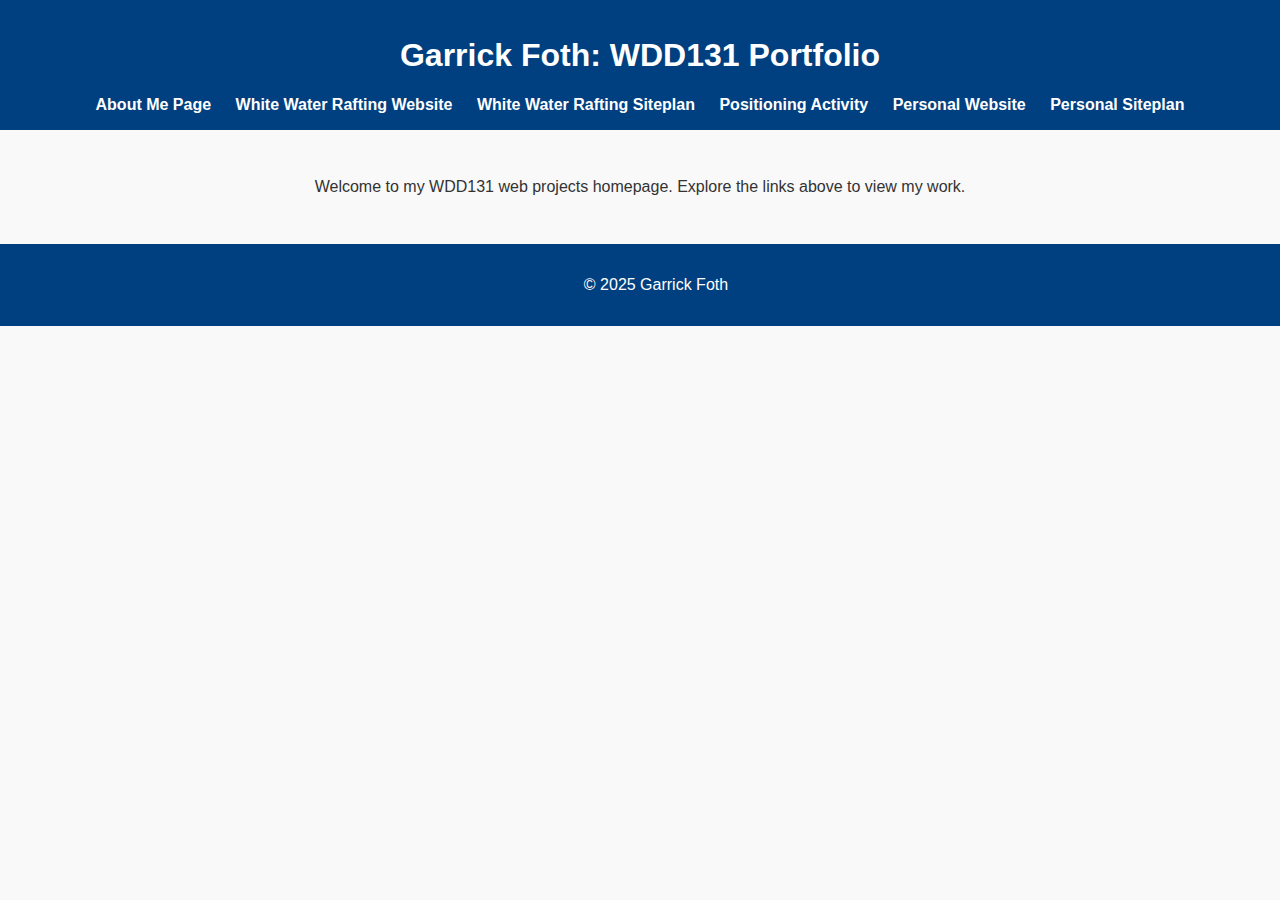
<file: index.html>
<!-- Published site: https://fothgarrick.github.io/wdd131/ -->


<!DOCTYPE html>
<html lang="en">
<head>
    <meta charset="UTF-8">
    <meta name="viewport" content="width=device-width, initial-scale=1.0">
    <title>Garrick Foth: WDD131 Portfolio</title>
    <meta name="description" content="A portfolio showcasing Garrick Foth's projects for the WDD 131 course.">
    <meta name="author" content="Garrick Foth">
    <link rel="stylesheet" href="style.css">
</head>
<body>
    <header>
        <h1>Garrick Foth: WDD131 Portfolio</h1>
        <nav>
            <a href="aboutme/index.html">About Me Page</a>             
            <a href="wwr/index.html">White Water Rafting Website</a>
            <a href="wwr/site-plan-rafting.html">White Water Rafting Siteplan</a>
            <a href="positioning.html">Positioning Activity</a>
            <a href="#">Personal Website</a>
            <a href="#">Personal Siteplan</a>
        </nav>
    </header>

    <main>
        <p>Welcome to my WDD131 web projects homepage. Explore the links above to view my work.</p>
    </main>

    <footer>
        <p>&copy; 2025 Garrick Foth</p>
    </footer>
</body>
</html>
</file>
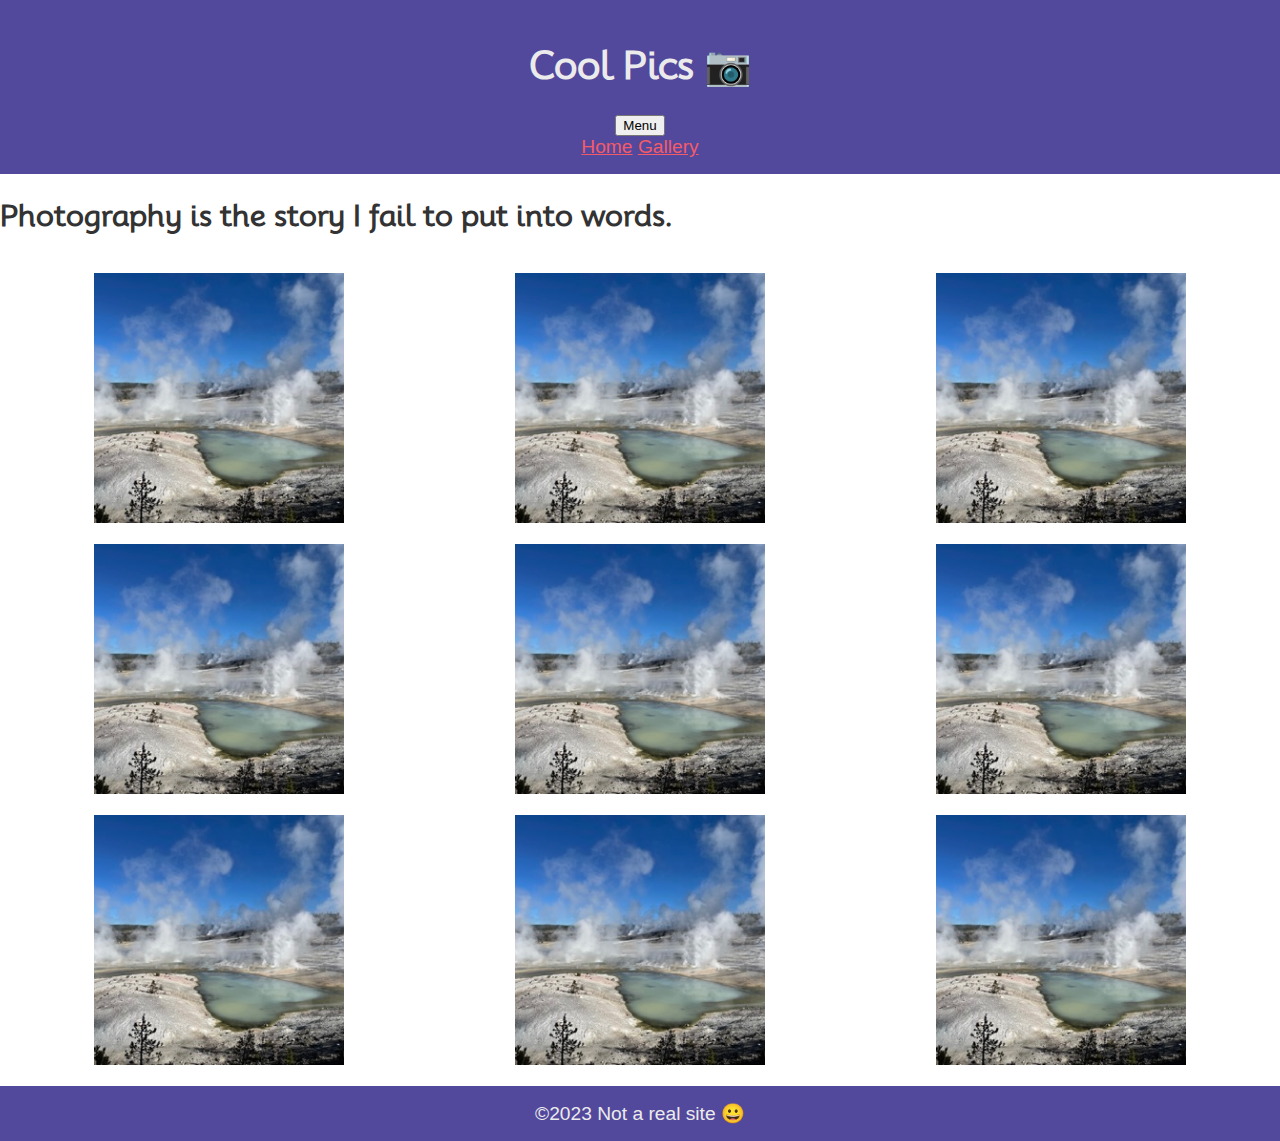
<file: coolpics/index.html>
<!DOCTYPE html>
<html lang="en">
<head>
  <meta charset="UTF-8">
  <meta name="viewport" content="width=device-width, initial-scale=1.0">
  <meta name="description" content="A responsive photo gallery.">
  <meta name="author" content="Your Name">
  <title>Cool Pics 📷</title>
  <link rel="stylesheet" href="coolpics.css">
  <script defer src="coolpics.js"></script>
</head>
<body>
  <header>
    <h1>Cool Pics 📷</h1>
    <button id="menu-button">Menu</button>
    <nav id="nav-links" class="hidden">
      <a href="#">Home</a>
      <a href="#">Gallery</a>
    </nav>
  </header>

  <main>
    <h2>Photography is the story I fail to put into words.</h2>
    <section class="gallery">
      <!-- Add 9 images like this -->
      <figure><img src="norris-sm.jpeg" alt="A cool pic"></figure>
      <figure><img src="norris-sm.jpeg" alt="A cool pic"></figure>
      <figure><img src="norris-sm.jpeg" alt="A cool pic"></figure>
      <figure><img src="norris-sm.jpeg" alt="A cool pic"></figure>
      <figure><img src="norris-sm.jpeg" alt="A cool pic"></figure>
      <figure><img src="norris-sm.jpeg" alt="A cool pic"></figure>
      <figure><img src="norris-sm.jpeg" alt="A cool pic"></figure>
      <figure><img src="norris-sm.jpeg" alt="A cool pic"></figure>
      <figure><img src="norris-sm.jpeg" alt="A cool pic"></figure>
    </section>
  </main>

  <footer>
    ©2023 Not a real site 😀
  </footer>
</body>
</html>
</file>
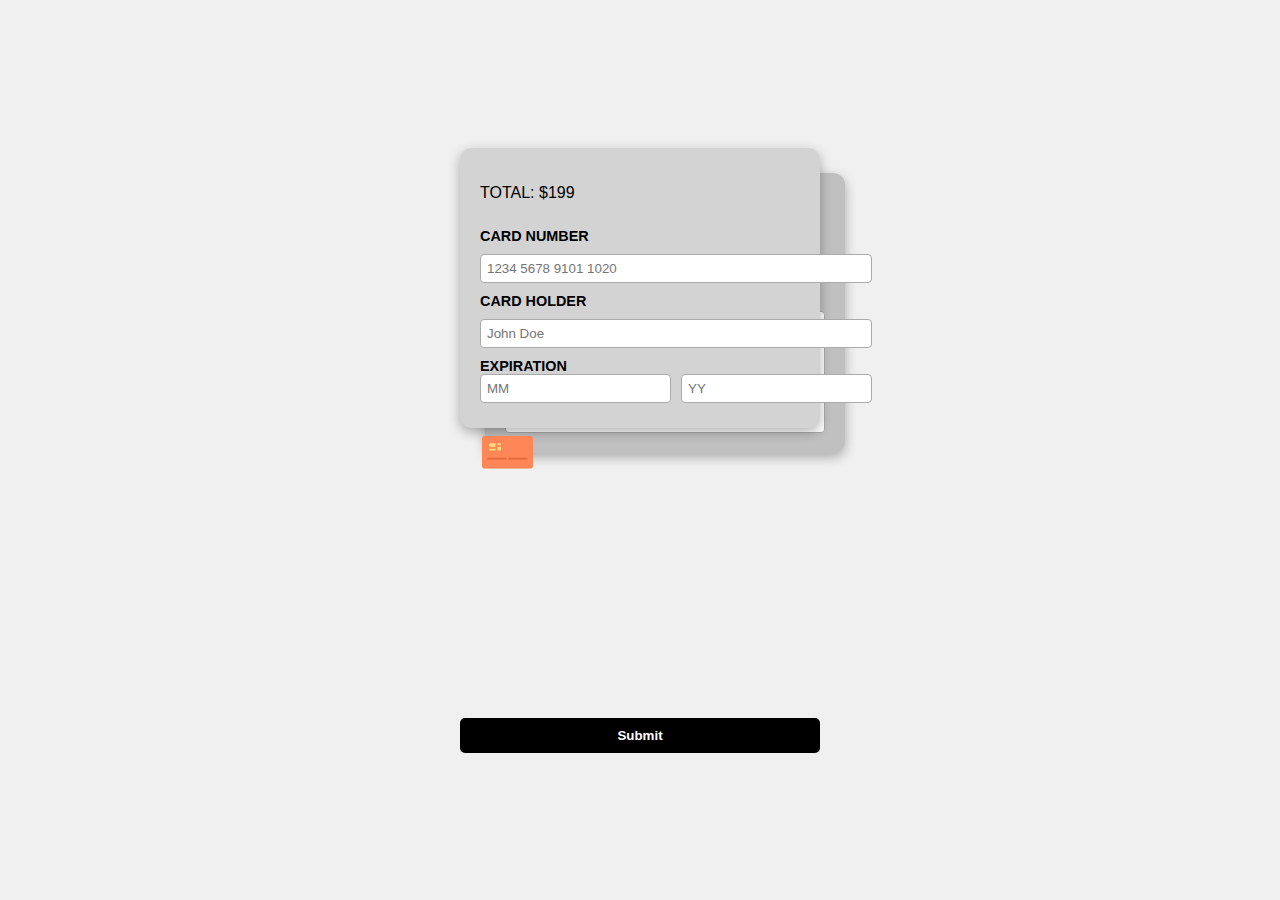
<file: creditcard/index.html>
<!DOCTYPE html>
<html lang="en">
<head>
  <meta charset="UTF-8" />
  <meta name="viewport" content="width=device-width, initial-scale=1.0"/>
  <title>Credit Card Form</title>
  <link rel="stylesheet" href="style.css" />
  <link rel="icon" type="image/png" href="favicon.png" />
</head>
<body>
  <form class="card-form">
    <div class="card-back">
      <label for="cvc">CVC/CVV</label>
      <input type="text" id="cvc" name="cvc" placeholder="xxx" maxlength="4" required />
    </div>

    <div class="card-front">
      <p class="total">TOTAL: $199</p>

      <label for="card-number">CARD NUMBER</label>
      <input type="text" id="card-number" name="card-number" placeholder="1234 5678 9101 1020" maxlength="19" required />

      <label for="card-holder">CARD HOLDER</label>
      <input type="text" id="card-holder" name="card-holder" placeholder="John Doe" required />

      <div class="expiration-group">
        <label for="exp-month">EXPIRATION</label>
        <div class="expiration-inputs">
          <input type="text" id="exp-month" name="exp-month" placeholder="MM" maxlength="2" required />
          <input type="text" id="exp-year" name="exp-year" placeholder="YY" maxlength="2" required />
        </div>
      </div>

      <img
        class="card-image"
        src="[data-uri]"
        height="55px"
        alt="Card Icon"
      />
    </div>

    <button type="submit" class="submit-button">Submit</button>
  </form>
</body>
</html>
</file>
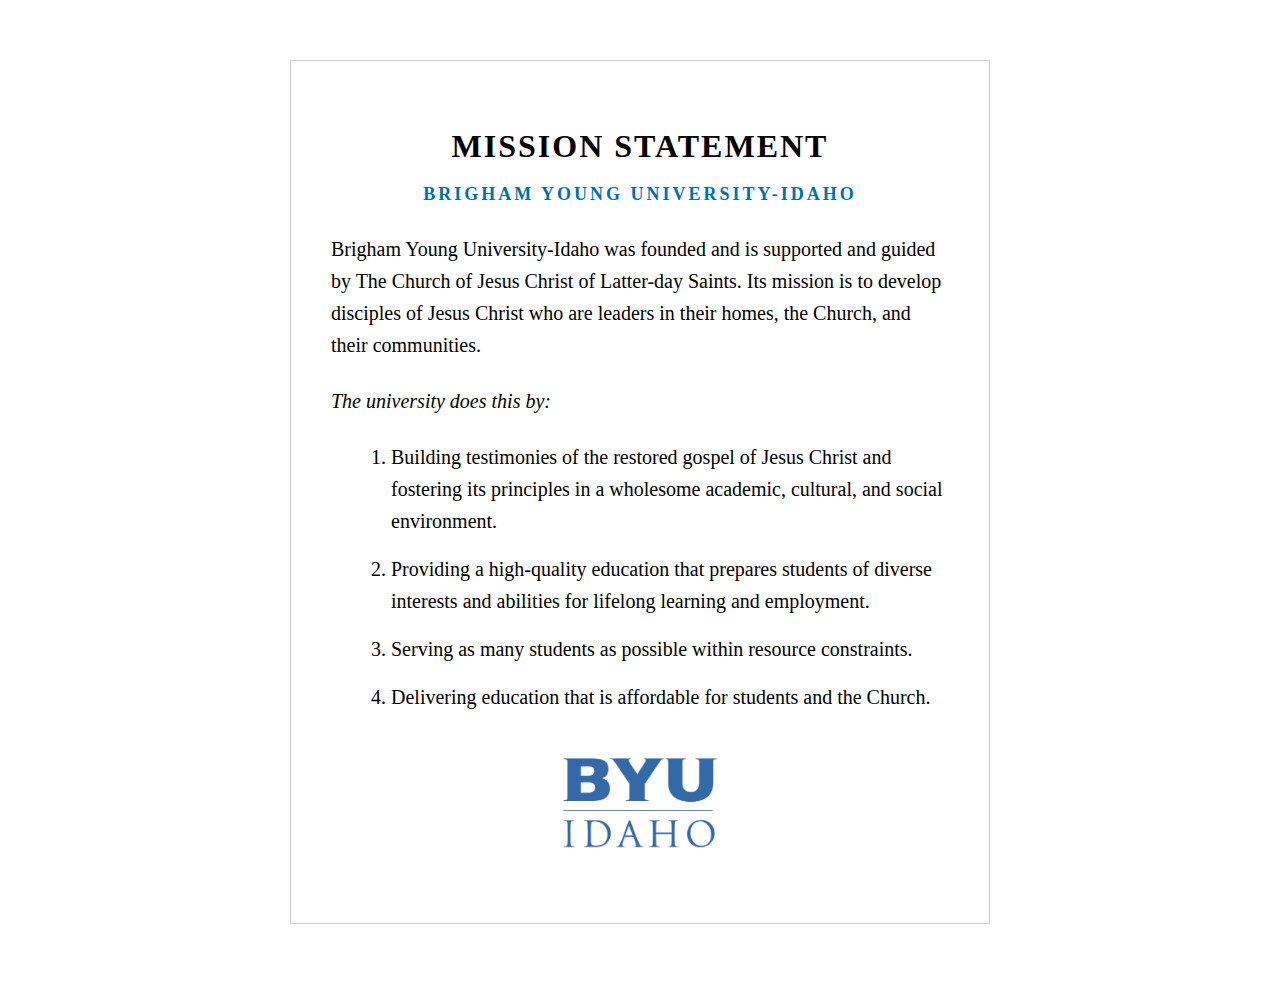
<file: mission/index.html>
<!DOCTYPE html>
<html lang="en">
<head>
    <meta charset="UTF-8">
    <meta name="viewport" content="width=device-width, initial-scale=1.0">
    <title>BYUI Mission Statement</title>
    <link rel="stylesheet" href="style.css">
</head>
<body>
    <div class="main-content">
        <header>
            <h1 class="title">Mission Statement</h1>
            <h2 class="subtitle">Brigham Young University-Idaho</h2>
        </header>
        <main>
            <p>
                Brigham Young University-Idaho was founded and is supported and guided by The Church of Jesus Christ of Latter-day Saints. Its mission is to develop disciples of Jesus Christ who are leaders in their homes, the Church, and their communities.
            </p>
            <p><em>The university does this by:</em></p>
            <ol class="does-list">
                <li>
                    Building testimonies of the restored gospel of Jesus Christ and fostering its principles in a wholesome academic, cultural, and social environment.
                </li>
                <li>
                    Providing a high-quality education that prepares students of diverse interests and abilities for lifelong learning and employment.
                </li>
                <li>
                    Serving as many students as possible within resource constraints.
                </li>
                <li>
                    Delivering education that is affordable for students and the Church.
                </li>
            </ol>
        </main>
        <footer>
            <img src="logo.webp" alt="BYUI logo" class="logo"/>
        </footer>
    </div>
</body>
</html>
</file>
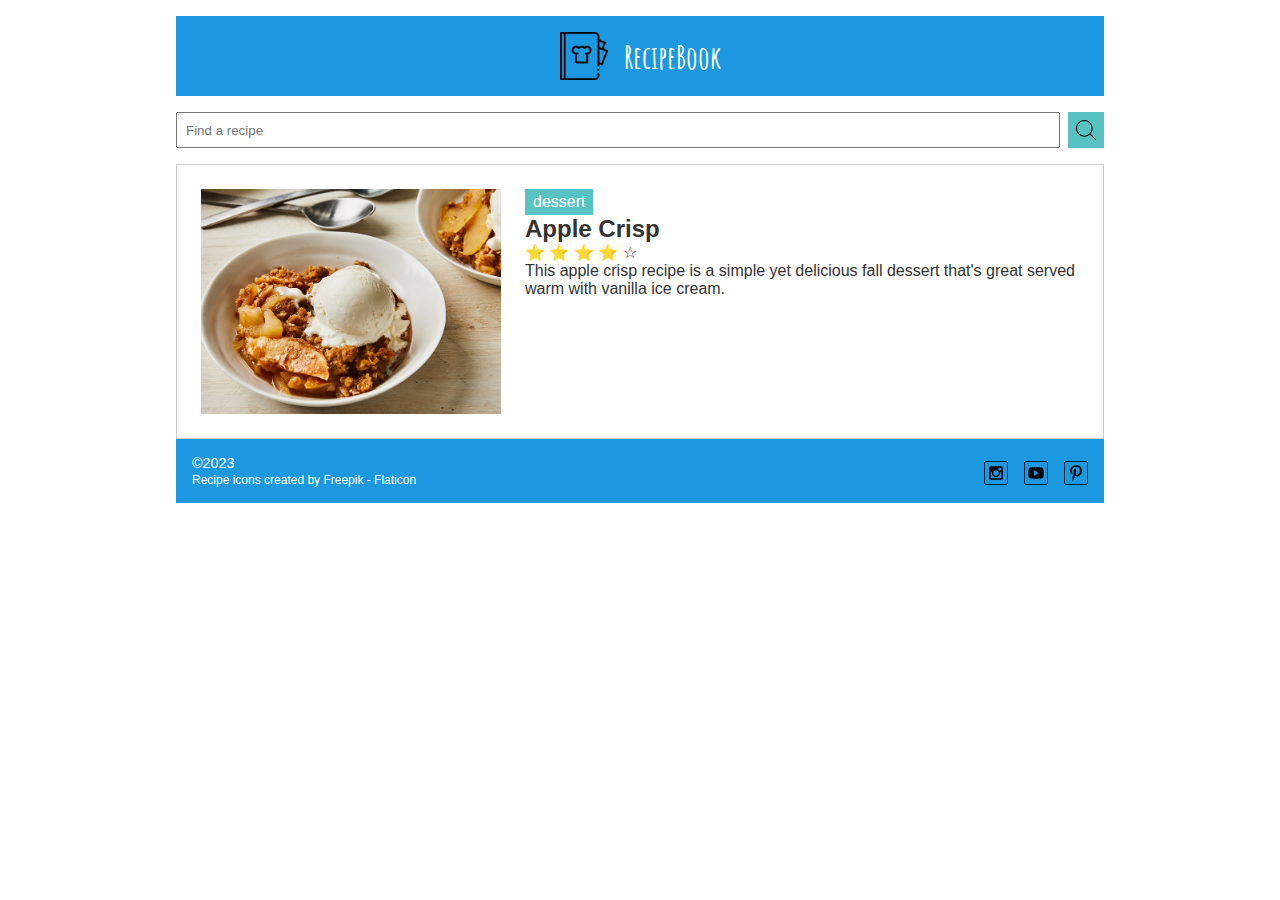
<file: recipes/index.html>
<!DOCTYPE html>
<html lang="en">
<head>
  <meta charset="UTF-8" />
  <meta name="viewport" content="width=device-width, initial-scale=1.0" />
  <meta name="description" content="Simple and delicious recipes" />
  <meta name="author" content="Garrick" />
  <link rel="stylesheet" href="recipes.css" />
  <link rel="icon" href="images/recipe-book.png" />
  <meta property="og:title" content="Recipe Book" />
  <meta property="og:type" content="website" />
  <meta property="og:description" content="A collection of tasty and easy-to-make recipes." />
  <meta property="og:image" content="images/apple-crisp.jpg" />
  <meta property="og:url" content="https://fothgarrick.github.io/wdd131/recipes" />
  <meta name="twitter:card" content="summary_large_image" />
  <title>Recipe Book</title>
</head>
<body>
  <header>
    <img src="images/recipe-book.png" alt="Recipe Book logo" />
    <h1>RecipeBook</h1>
  </header>

  <main>
    <form class="search-bar">
      <input type="text" id="search" placeholder="Find a recipe" />
      <button type="submit">
        <img src="images/search.svg" alt="search icon" />
      </button>
    </form>

    <section class="recipe-card">
      <img src="images/apple-crisp.jpg" alt="Apple Crisp" />
      <div class="text-content">
        <div class="tags">
          <span>dessert</span>
        </div>
        <h2>Apple Crisp</h2>
        <span class="rating" role="img" aria-label="Rating: 4 out of 5 stars">
          <span aria-hidden="true">⭐</span>
          <span aria-hidden="true">⭐</span>
          <span aria-hidden="true">⭐</span>
          <span aria-hidden="true">⭐</span>
          <span aria-hidden="true">☆</span>
        </span>
        <p class="description">
          This apple crisp recipe is a simple yet delicious fall dessert that's great served warm with vanilla ice cream.
        </p>
      </div>
    </section>
  </main>

  <footer>
    <div>
      <p>©2023</p>
      <a href="https://www.flaticon.com/free-icons/recipe" title="recipe icons">
        Recipe icons created by Freepik - Flaticon
      </a>
    </div>
    <div class="social">
      <a href="#"><img src="images/instagram_icon.svg" alt="Instagram icon" /></a>
      <a href="#"><img src="images/youtube_icon.svg" alt="YouTube icon" /></a>
      <a href="#"><img src="images/pinterest_icon.svg" alt="Pinterest icon" /></a>
    </div>
  </footer>

  <script type="module" src="main.js"></script>
</body>
</html>
</file>
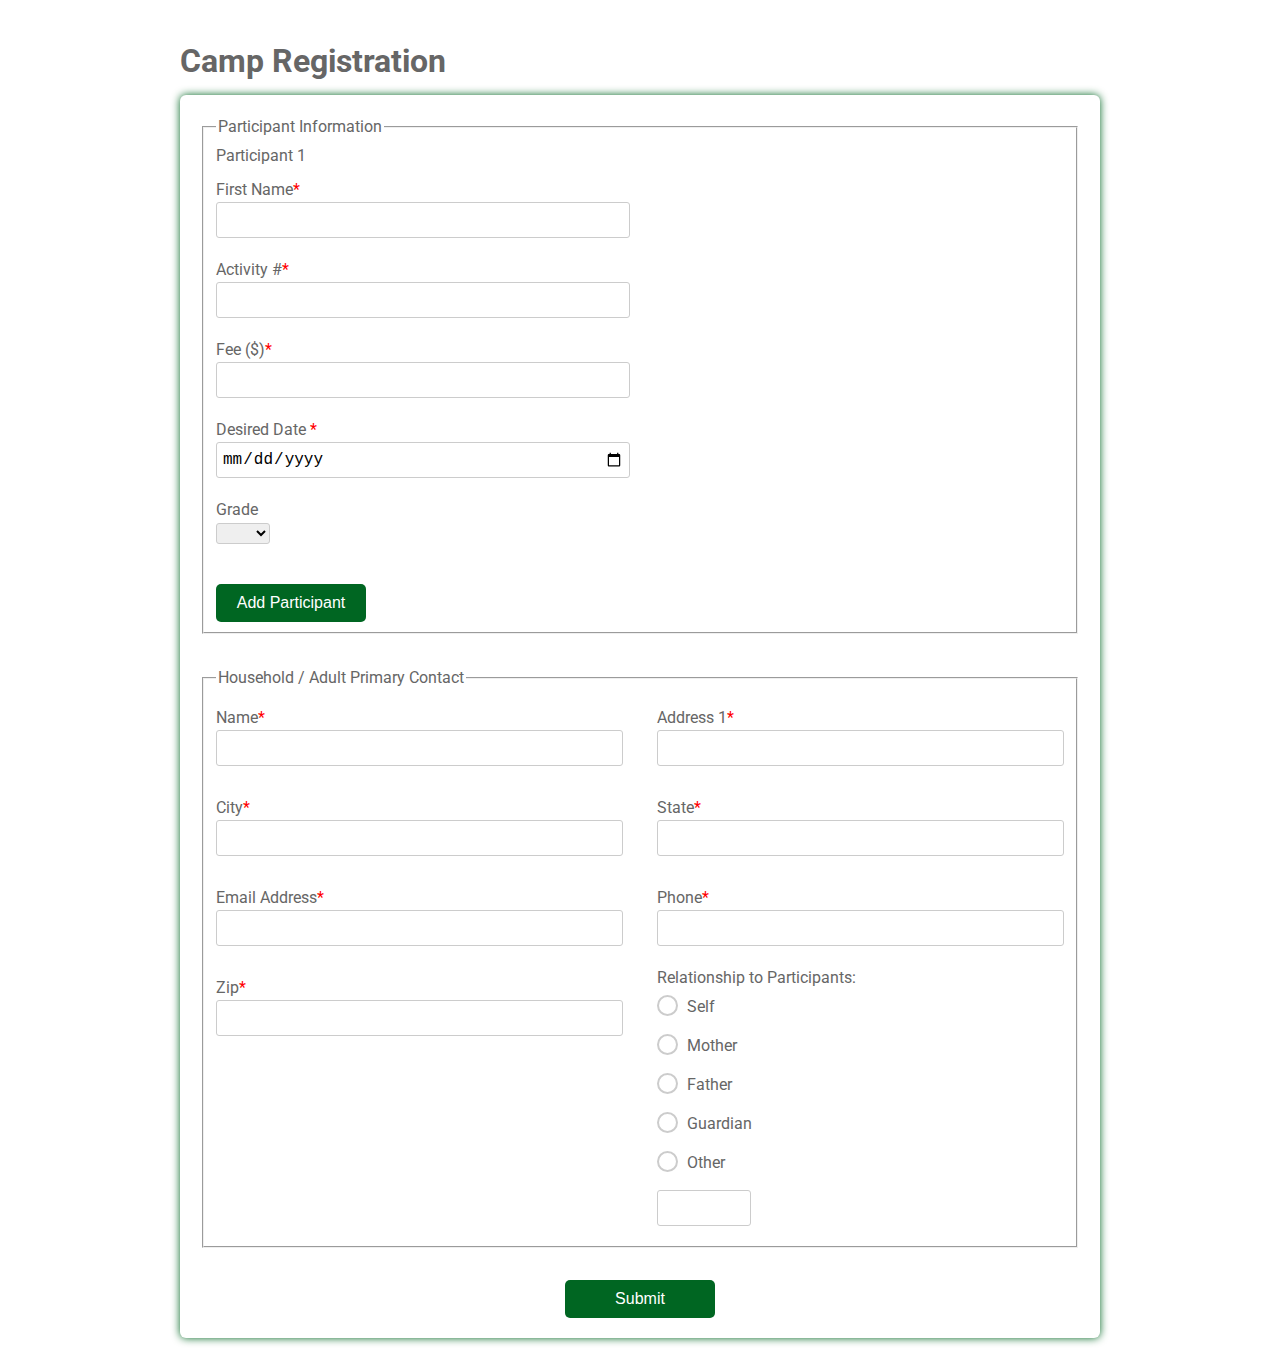
<file: register/index.html>
<!DOCTYPE html>
<html>
  <!-- Example based off of https://www.w3docs.com/learn-html/html-form-templates.html -->
  <head>
    <title>Camp Registration</title>
    <link
      href="https://fonts.googleapis.com/css?family=Roboto:300,400,500,700"
      rel="stylesheet"
    />
    <link rel="stylesheet" href="register.css" />
  </head>
  <body>
    <div class="testbox">
      <h1>Camp Registration</h1>
      <form>
        <fieldset class="participants">
          <legend>Participant Information</legend>
          <section class="participant1">
            <p>Participant 1</p>
            <div class="item">
              <label for="fname"> First Name<span>*</span></label>
              <input id="fname" type="text" name="fname" value="" required />
            </div>
            <div class="item activities">
              <label for="activity">Activity #<span>*</span></label>
              <input id="activity" type="text" name="activity" />
            </div>
            <div class="item">
              <label for="fee">Fee ($)<span>*</span></label>
              <input id="fee" type="number" name="fee" />
            </div>
            <div class="item">
              <label for="date">Desired Date <span>*</span></label>
              <input id="date" type="date" name="date" />
            </div>
            <div class="item">
              <p>Grade</p>
              <select>
                <option selected value="" disabled selected></option>
                <option value="1">1st</option>
                <option value="2">2nd</option>
                <option value="3">3rd</option>
                <option value="4">4th</option>
                <option value="5">5th</option>
                <option value="6">6th</option>
                <option value="7">7th</option>
                <option value="8">8th</option>
                <option value="9">9th</option>
                <option value="10">10th</option>
                <option value="11">11th</option>
                <option value="12">12th</option>
              </select>
            </div>
          </section>
          <button type="button" id="add">Add Participant</button>
        </fieldset>

        <fieldset>
          <legend>Household / Adult Primary Contact</legend>
          <div class="columns">
            <div class="item">
              <label for="adult_name">Name<span>*</span></label>
              <input id="adult_name" type="text" name="adult_name" />
            </div>

            <div class="item">
              <label for="address1">Address 1<span>*</span></label>
              <input id="address1" type="text" name="address1" />
            </div>

            <div class="item">
              <label for="city">City<span>*</span></label>
              <input id="city" type="text" name="city" />
            </div>
            <div class="item">
              <label for="state">State<span>*</span></label>
              <input id="state" type="text" name="state" />
            </div>
            <div class="item">
              <label for="eaddress">Email Address<span>*</span></label>
              <input id="eaddress" type="text" name="eaddress" />
            </div>
            <div class="item">
              <label for="phone">Phone<span>*</span></label>
              <input id="phone" type="tel" name="phone" />
            </div>
            <div class="item">
              <label for="zip">Zip<span>*</span></label>
              <input id="zip" type="text" name="zip" />
            </div>

            <div class="question">
              <label>Relationship to Participants:</label>
              <div class="question-answer">
                <div>
                  <input
                    type="radio"
                    value="self"
                    id="radio_3"
                    name="relationship"
                  />
                  <label for="radio_3" class="radio"><span>Self</span></label>
                </div>
                <div>
                  <input
                    type="radio"
                    value="mother"
                    id="radio_4"
                    name="relationship"
                  />
                  <label for="radio_4" class="radio"><span>Mother</span></label>
                </div>
                <div>
                  <input
                    type="radio"
                    value="father"
                    id="radio_5"
                    name="relationship"
                  />
                  <label for="radio_5" class="radio"><span>Father</span></label>
                </div>
                <div>
                  <input
                    type="radio"
                    value="guardian"
                    id="radio_6"
                    name="relationship"
                  />
                  <label for="radio_6" class="radio"
                    ><span>Guardian</span></label
                  >
                </div>
                <div>
                  <input
                    type="radio"
                    value="other"
                    id="radio_7"
                    name="relationship"
                  />
                  <label for="radio_7" class="radio"><span>Other</span></label>
                  <input type="text" />
                </div>
              </div>
            </div>
          </div>
        </fieldset>
        <div class="btn-block">
          <button type="submit" id="submitButton">Submit</button>
        </div>
      </form>
      <section id="summary"></section>
    </div>

    <script src="register.js" defer></script>

  </body>
</html>
</file>
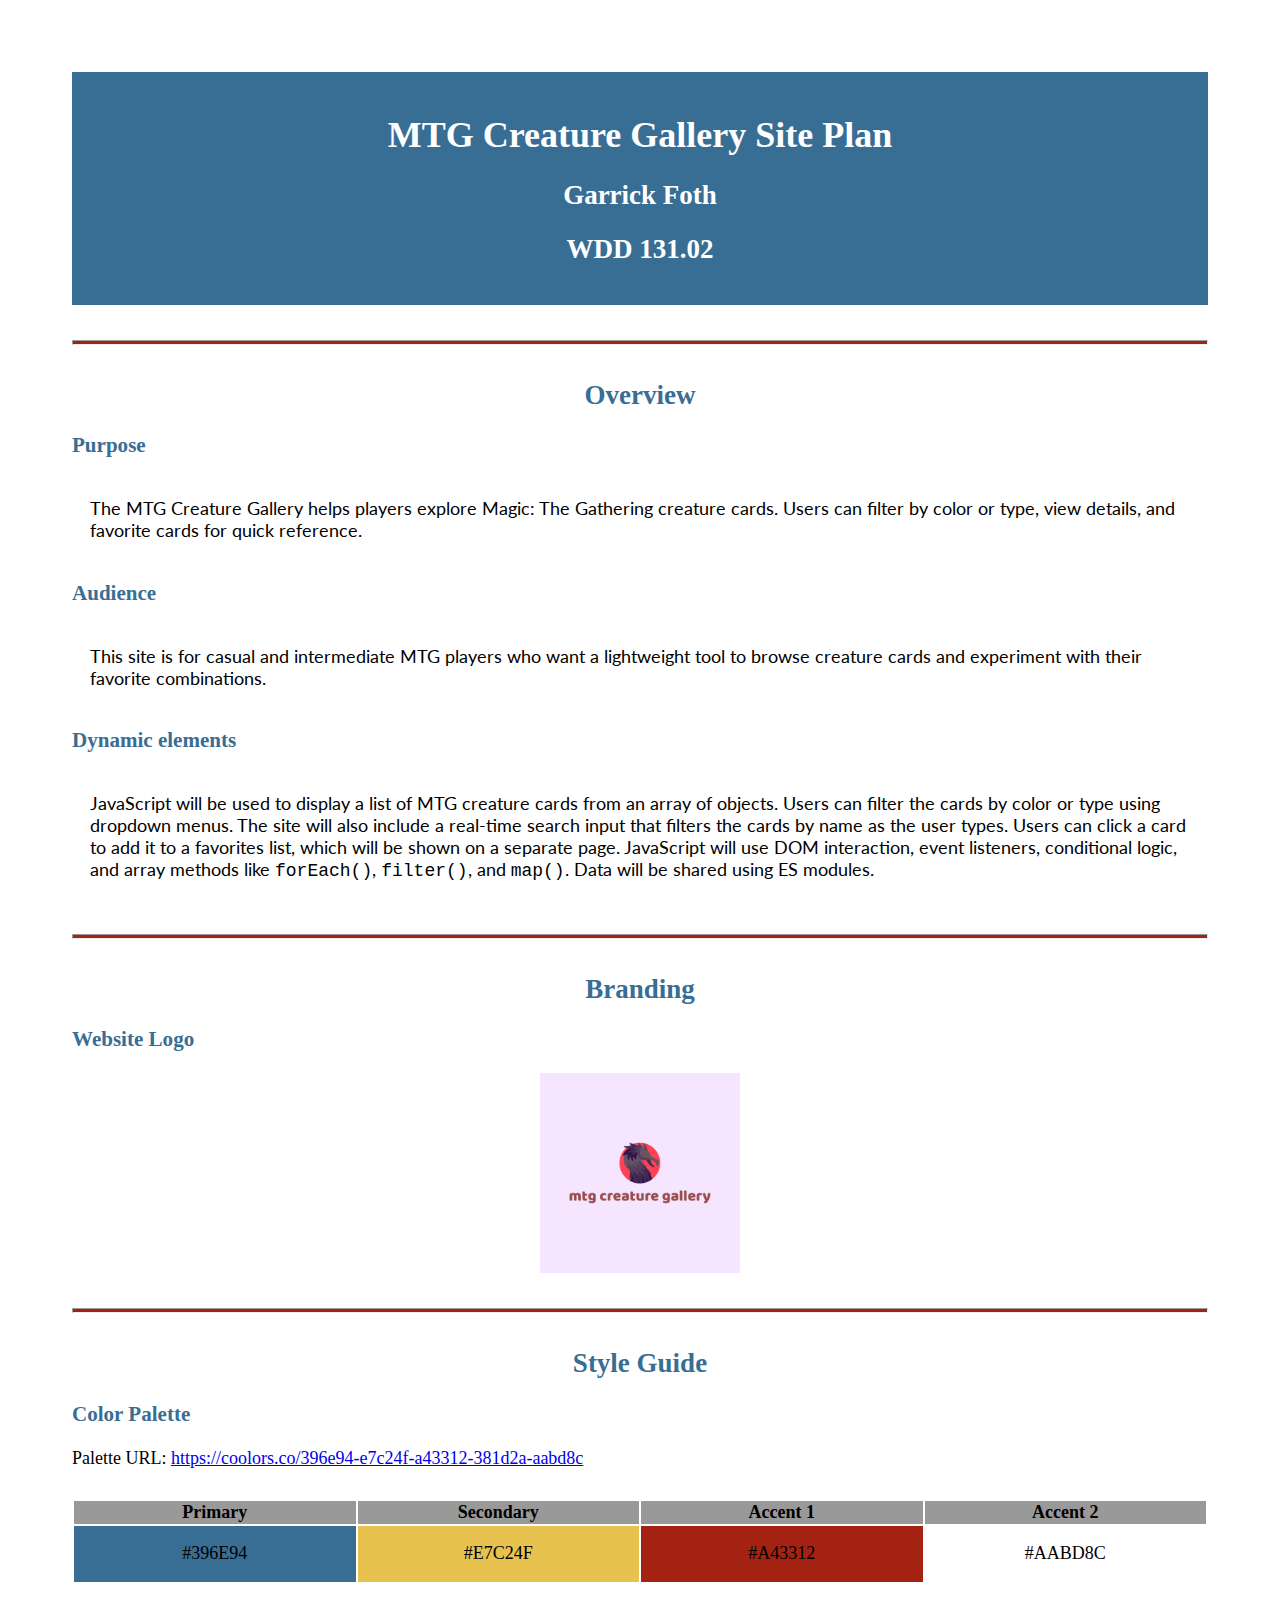
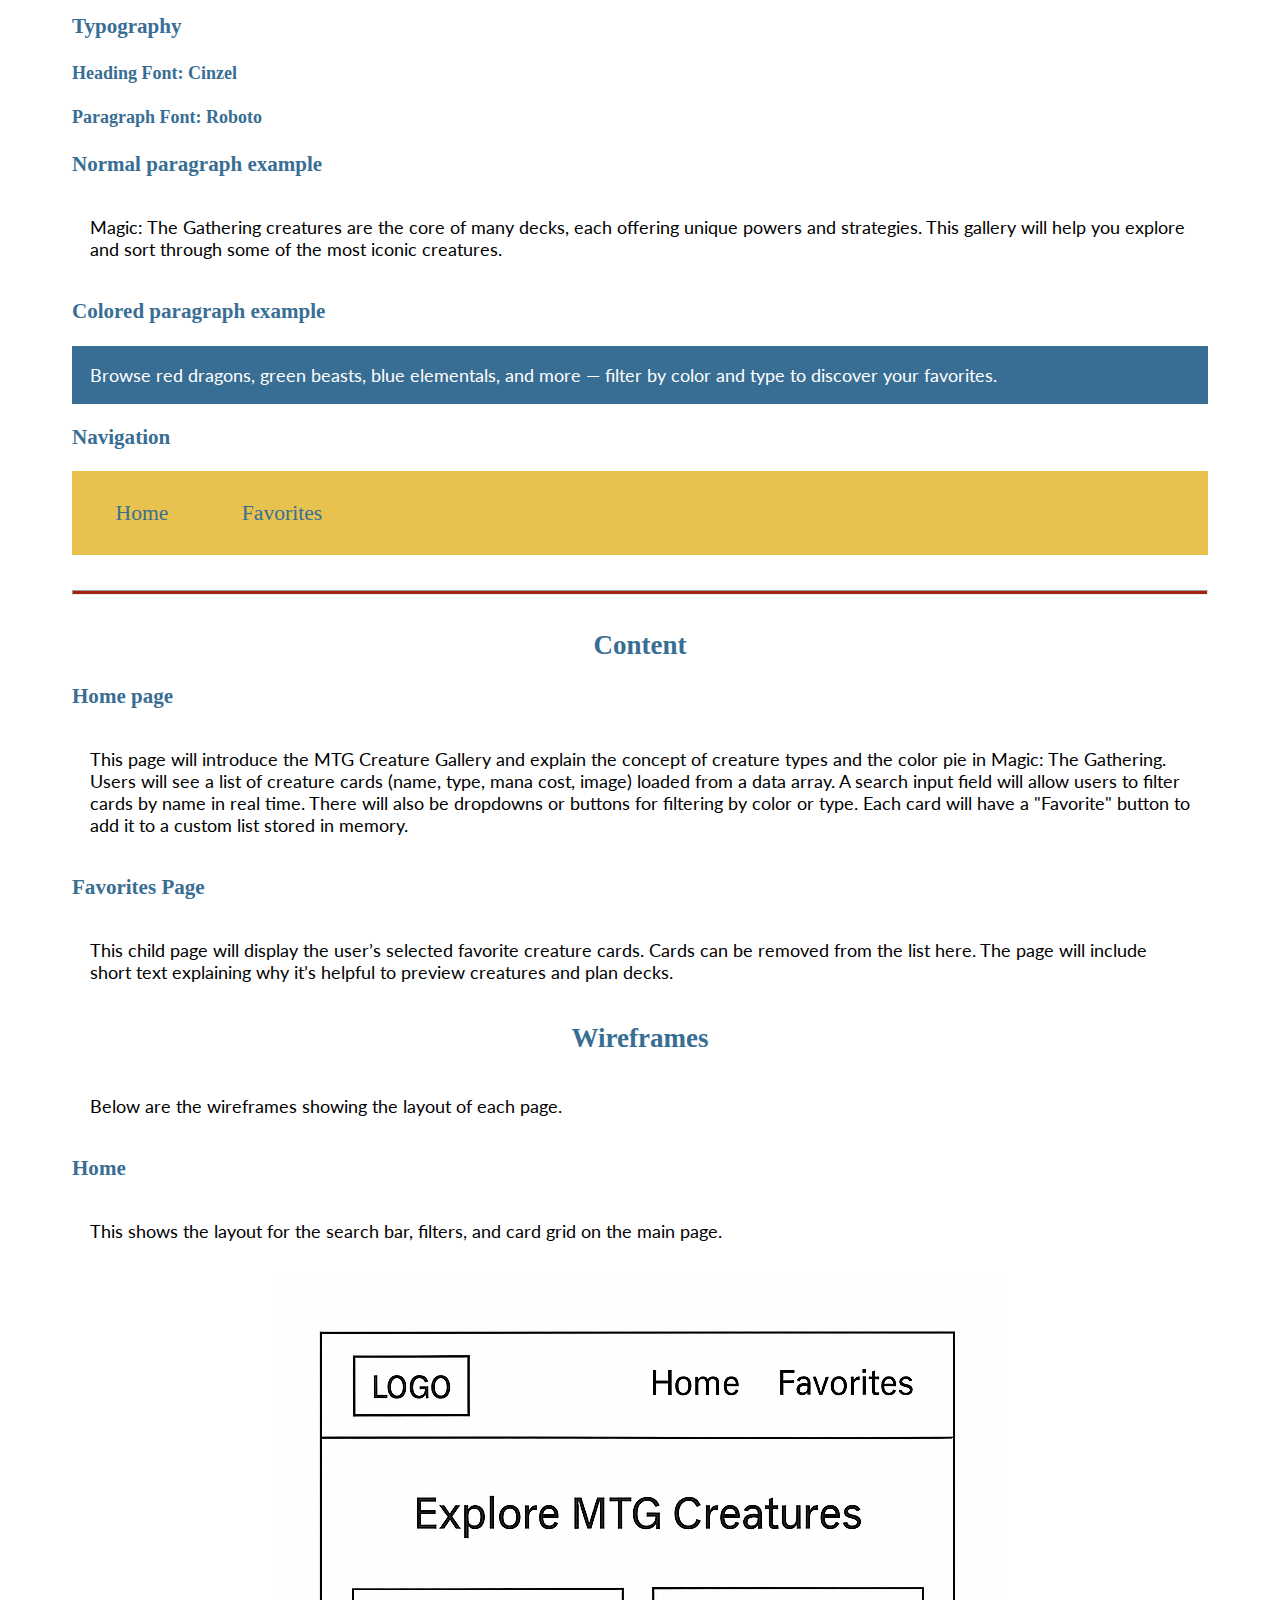
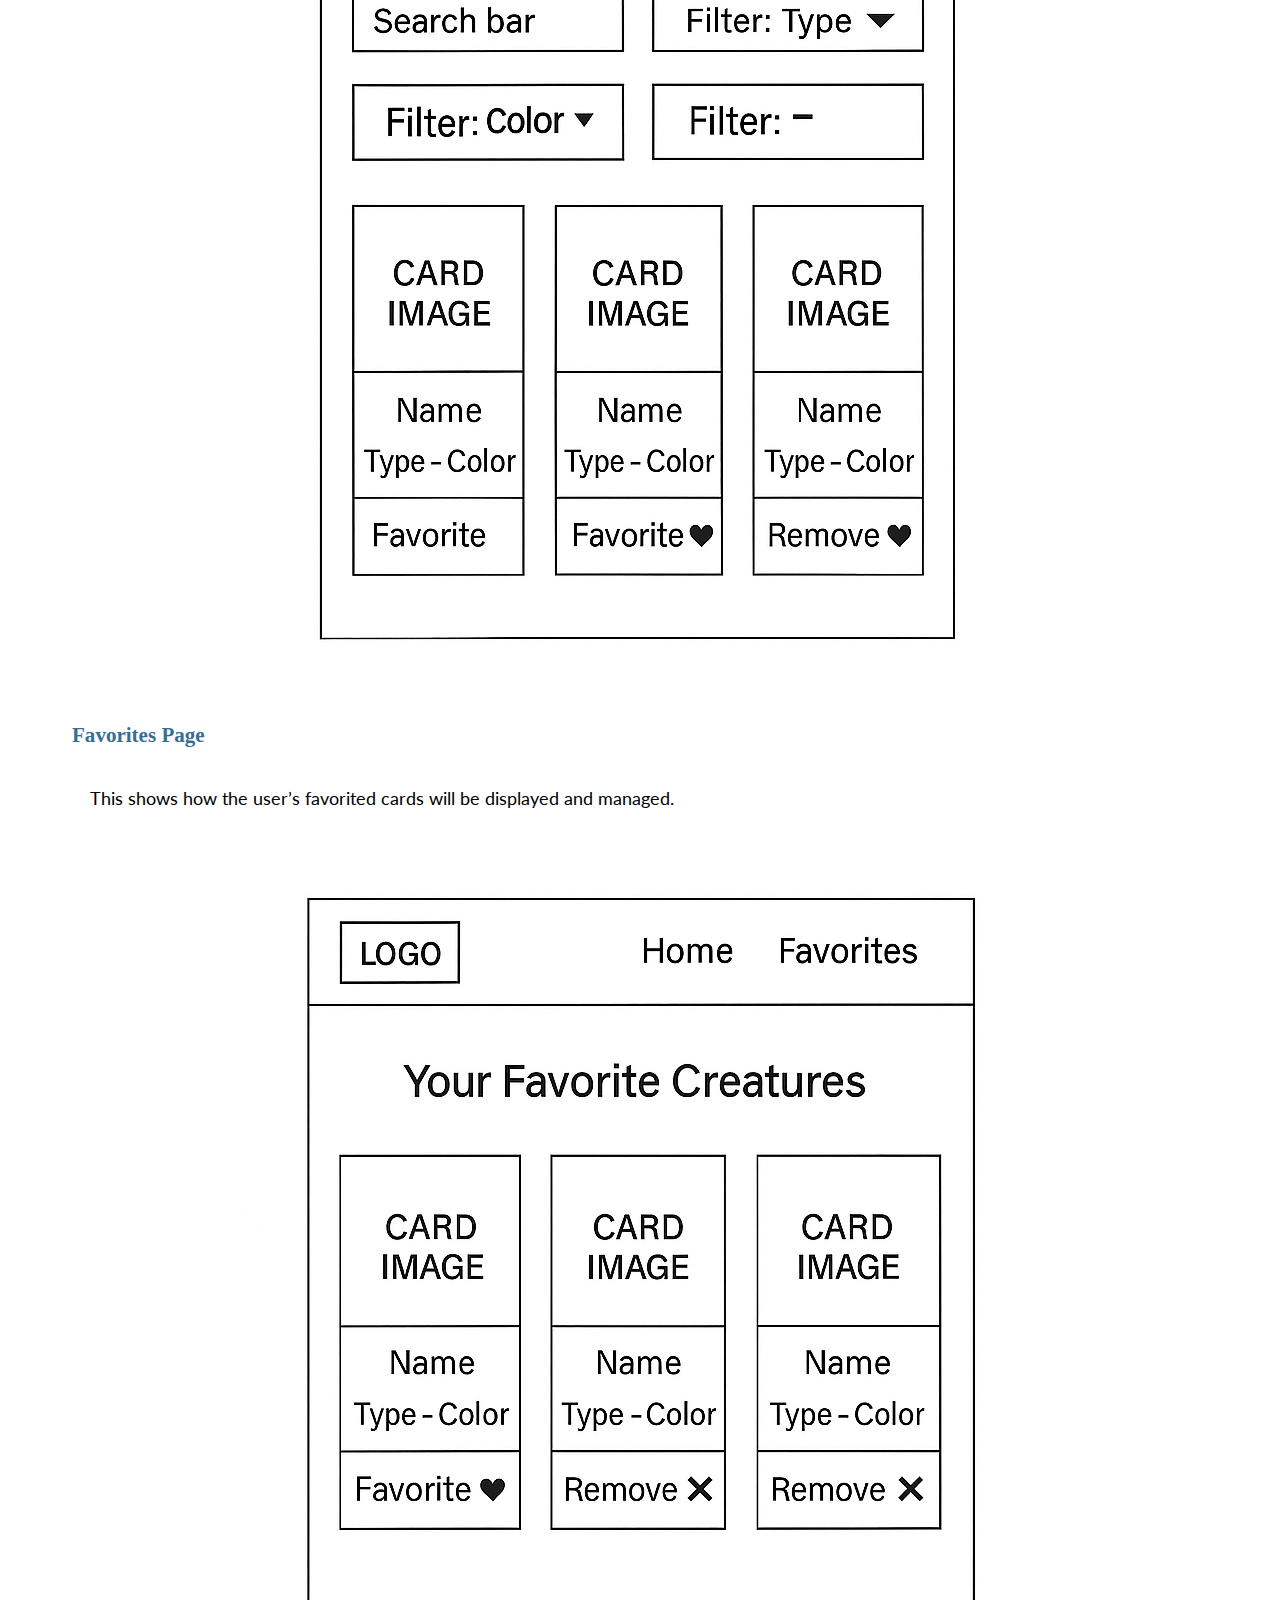
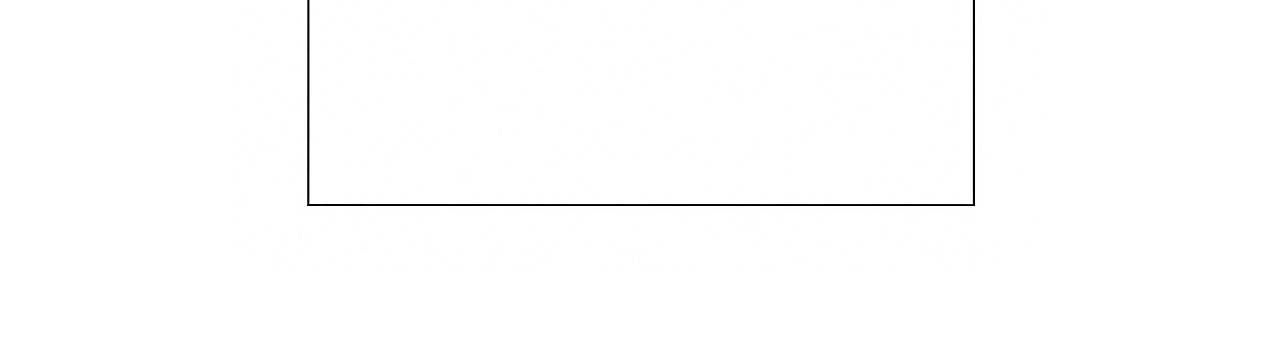
<file: mtgcreatures/site-plan.html>
<!DOCTYPE html>
<html lang="en-us">
  <head>
    <meta charset="utf-8" />
    <title>MTG Creature Gallery Site Plan</title>
    <link type="text/css" rel="stylesheet" href="styles/site-plan.css" />
  </head>

  <body>
    <header>
      <h1>MTG Creature Gallery Site Plan</h1>
      <h2>Garrick Foth</h2>
      <h2>WDD 131.02</h2>
    </header>
    <main>
      <!-- ------------------------Steps 2-3------------------------------ -->
      <hr />
      <h2>Overview</h2>

      <h3>Purpose</h3>
      <p>
        The MTG Creature Gallery helps players explore Magic: The Gathering creature cards.
        Users can filter by color or type, view details, and favorite cards for quick reference.
      </p>

      <h3>Audience</h3>
      <p>
        This site is for casual and intermediate MTG players who want a lightweight tool 
        to browse creature cards and experiment with their favorite combinations.
      </p>

      <h3>Dynamic elements</h3>
      <p>
        JavaScript will be used to display a list of MTG creature cards from an array of objects. Users can filter the cards by color or type using dropdown menus. The site will also include a real-time search input that filters the cards by name as the user types. Users can click a card to add it to a favorites list, which will be shown on a separate page. JavaScript will use DOM interaction, event listeners, conditional logic, and array methods like <code>forEach()</code>, <code>filter()</code>, and <code>map()</code>. Data will be shared using ES modules.
    </p>


      <hr />
      <h2>Branding</h2>
      <h3>Website Logo</h3>
      <img src="images/logo.png" alt="MTG Creature Gallery Logo" />

      <hr />
      <h2>Style Guide</h2>

      <h3>Color Palette</h3>
      Palette URL:
      <a
        href="https://coolors.co/396e94-e7c24f-a43312-381d2a-aabd8c"
        target="_blank"
        >https://coolors.co/396e94-e7c24f-a43312-381d2a-aabd8c</a
      >

      <table class="colors">
        <tbody>
          <tr>
            <th>Primary</th>
            <th>Secondary</th>
            <th>Accent 1</th>
            <th>Accent 2</th>
          </tr>
          <tr>
            <td class="primary">#396E94</td>
            <td class="secondary">#E7C24F</td>
            <td class="accent1">#A43312</td>
            <td class="accent2">#AABD8C</td>
          </tr>
        </tbody>
      </table>

      <h3>Typography</h3>
      <h4>Heading Font: Cinzel</h4>
      <h4>Paragraph Font: Roboto</h4>

      <h3>Normal paragraph example</h3>
      <p>
        Magic: The Gathering creatures are the core of many decks, each offering unique
        powers and strategies. This gallery will help you explore and sort through some of the most iconic creatures.
      </p>

      <h3>Colored paragraph example</h3>
      <p class="colored">
        Browse red dragons, green beasts, blue elementals, and more — filter by color and type to discover your favorites.
      </p>

      <h3>Navigation</h3>
      <nav>
        <a href="#">Home</a>
        <a href="#">Favorites</a>
      </nav>

      <hr />
      <h2>Content</h2>

      <h3>Home page</h3>
      <p>
        This page will introduce the MTG Creature Gallery and explain the concept of creature types and the color pie in Magic: The Gathering. Users will see a list of creature cards (name, type, mana cost, image) loaded from a data array. A search input field will allow users to filter cards by name in real time. There will also be dropdowns or buttons for filtering by color or type. Each card will have a "Favorite" button to add it to a custom list stored in memory.
      </p>

      <h3>Favorites Page</h3>
      <p>
        This child page will display the user’s selected favorite creature cards.
        Cards can be removed from the list here. The page will include short text explaining why it’s helpful
        to preview creatures and plan decks.
      </p>

      <h2>Wireframes</h2>
      <p>
        Below are the wireframes showing the layout of each page.
      </p>

      <h3>Home</h3>
      <p>This shows the layout for the search bar, filters, and card grid on the main page.</p>
      <img src="images/home-wireframe.png" alt="home page wireframe" style="max-width: 100%; height: auto;" />

      <h3>Favorites Page</h3>
      <p>This shows how the user’s favorited cards will be displayed and managed.</p>
      <img src="images/favorites-wireframe.png" alt="favorites page wireframe" style="max-width: 100%; height: auto;" />
    </main>
  </body>
</html>
</file>
<file: style.css>
body {
    font-family: Arial, sans-serif;
    margin: 0;
    background-color: #f9f9f9;
    color: #333;
  }
  
  header {
    background-color: #004080;
    color: white;
    padding: 1rem;
    text-align: center;
  }
  
  nav {
    margin-top: 1rem;
  }
  
  nav a {
    margin: 0 10px;
    text-decoration: none;
    color: white;
    font-weight: bold;
  }
  
  main {
    padding: 2rem;
    text-align: center;
  }
  
  footer {
    background-color: #004080;
    color: white;
    text-align: center;
    padding: 1rem;
    position: relative;
    bottom: 0;
    width: 100%;
  }
</file>
<file: coolpics/coolpics.css>
@import url("https://fonts.googleapis.com/css2?family=Mooli&display=swap");

:root {
  --primary-color: #52489c;
  --secondary-color: #59c3c3;
  --accent-color: #f45b69;
  --text-dark: #333;
  --text-light: #ebebeb;
  --primary-font: Arial, Helvetica, sans-serif;
  --secondary-font: 'Mooli', sans-serif;
}

body {
  font-family: var(--primary-font);
  font-size: 1.2em;
  margin: 0;
  color: var(--text-dark);
}

header, footer {
  background-color: var(--primary-color);
  color: var(--text-light);
  padding: 1rem;
  text-align: center;
}

h1, h2 {
  font-family: var(--secondary-font);
}

.gallery {
  display: grid;
  grid-template-columns: 1fr;
  gap: 1rem;
  padding: 1rem;
}

img {
  max-width: 100%;
  height: 250px;
  width: 250px;
  object-fit: cover;
}

figure {
  margin: 0 auto;
}

a {
  color: var(--accent-color);
}

.menu-button {
  background: none;
  border: none;
  color: var(--text-light);
  font-size: 1em;
  cursor: pointer;
}

.menu.hide {
  display: none;
}

@media screen and (min-width: 700px) {
  .gallery {
    grid-template-columns: 1fr 1fr;
  }
}

@media screen and (min-width: 1000px) {
  .gallery {
    grid-template-columns: 1fr 1fr 1fr;
  }

  .menu-button {
    display: none;
  }

  .menu {
    display: flex;
    justify-content: center;
    gap: 2rem;
  }

  .menu.hide {
    display: flex;
  }
}

/* Dialog styles */
dialog#viewer {
  width: 100%;
  height: 100%;
  background-color: rgba(0, 0, 0, 0.6);
  border: none;
  padding: 0;
  position: fixed;
  top: 0;
  left: 0;
  z-index: 10;
}

#viewer img {
  display: block;
  max-width: 90%;
  max-height: 100%;
  margin: 20vh auto 0 auto;
}

#viewer .close-viewer {
  position: absolute;
  top: 20vh;
  right: 5%;
  background-color: var(--accent-color);
  color: white;
  font-size: 1.2em;
  border: none;
  padding: 0.5rem 1rem;
  cursor: pointer;
}

.hide {
  display: none;
}
</file>
<file: creditcard/style.css>
body {
  font-family: sans-serif;
  background-color: #f0f0f0;
  display: flex;
  justify-content: center;
  align-items: center;
  height: 100vh;
  margin: 0;
}

.card-form {
  position: relative;
  display: grid;
  grid-template-areas: "stack";
  gap: 20px;
}

.card-front,
.card-back {
  grid-area: stack;
  width: 320px;
  height: 240px;
  border-radius: 12px;
  padding: 20px;
  box-shadow: 0 4px 12px rgba(0, 0, 0, 0.3);
  background-color: #d3d3d3;
  display: grid;
  gap: 10px;
}

.card-back {
  background-color: #c0c0c0;
  z-index: 0;
  top: 25px;
  left: 25px;
  position: absolute;
}

.card-front {
  z-index: 1;
  position: relative;
}

label {
  font-size: 0.9rem;
  font-weight: bold;
}

input {
  padding: 6px;
  border: 1px solid #aaa;
  border-radius: 4px;
}

.expiration-group {
  display: flex;
  flex-direction: column;
}

.expiration-inputs {
  display: flex;
  gap: 10px;
}

.card-image {
  margin-top: 10px;
}

.submit-button {
  margin-top: 270px;
  padding: 10px 20px;
  border: none;
  background-color: #000;
  color: #fff;
  font-weight: bold;
  border-radius: 5px;
  cursor: pointer;
  align-self: center;
}
</file>
<file: recipes/recipes.css>
@import url("https://fonts.googleapis.com/css2?family=Amatic+SC&display=swap");

:root {
  --primary-color: #1B98E0;
  --secondary-color: #59c3c3;
  --text-dark: #333;
  --text-light: #ebebeb;
  --primary-font: Arial, Helvetica, sans-serif;
  --secondary-font: "Amatic SC", cursive;
}

* {
  margin: 0;
  padding: 0;
  box-sizing: border-box;
}

body {
  font-family: var(--primary-font);
  color: var(--text-dark);
  padding: 1rem;
}

img {
  max-width: 100%;
  height: auto;
  display: block;
}

header {
  display: flex;
  align-items: center;
  justify-content: center;
  gap: 1rem;
  padding: 1rem;
  background-color: var(--primary-color);
  color: white;
  text-align: center;
}

header img {
  width: 48px;
  height: auto;
}

header h1 {
  font-family: var(--secondary-font);
  font-size: 2rem;
  margin: 0;
}

form.search-bar {
  display: flex;
  gap: 0.5rem;
  margin: 1rem 0;
}

form.search-bar input {
  flex: 1;
  padding: 0.5rem;
}

form.search-bar button {
  background-color: var(--secondary-color);
  border: none;
  padding: 0.5rem;
  display: flex;
  align-items: center;
  justify-content: center;
}

form.search-bar button img {
  width: 20px;
  height: 20px;
}

.recipe-card {
  border: 1px solid #ccc;
  padding: 1rem;
  margin-top: 1rem;
}

.tags span {
  background: var(--secondary-color);
  color: white;
  padding: 0.25em 0.5em;
  margin-right: 0.5em;
  display: inline-block;
}

.rating {
  margin: 0.5rem 0;
}

.description {
  display: none;
}

footer {
  display: flex;
  justify-content: space-between;
  align-items: center;
  flex-wrap: wrap;
  background-color: var(--primary-color);
  color: white;
  padding: 1rem;
  font-size: 0.9rem;
  gap: 1rem;
}

footer a {
  color: white;
  text-decoration: none;
  font-size: 0.75rem;
  margin-top: 0.25rem;
}

footer a:hover {
  text-decoration: underline;
}

.social {
  display: flex;
  gap: 1rem;
}

.social img {
  width: 24px;
  height: 24px;
  display: block;
}

@media screen and (min-width: 600px) {
  .description {
    display: block;
  }
}

@media screen and (min-width: 960px) {
  body {
    max-width: 960px;
    margin: 0 auto;
  }

  .recipe-card {
    display: flex;
    flex-direction: row;
    gap: 1.5rem;
    align-items: flex-start;
    padding: 1.5rem;
  }

  .recipe-card img {
    width: 50%;
    max-width: 300px;
  }

  .recipe-card .text-content {
    flex: 1;
  }
}

@media screen and (max-width: 600px) {
  footer {
    justify-content: center;
    text-align: center;
  }

  footer > div {
    width: 100%;
  }

  .social {
    justify-content: center;
  }
}
</file>
<file: register/register.css>
* {
    box-sizing: border-box;
  }
  body {
    font-family: Roboto, Arial, sans-serif;
    font-size: 16px;
    color: #666;
    line-height: 22px;
  }

  div,
  form,
  input,
  select,
  textarea,
  label,
  p {
    padding: 0;
    margin: 0;
    outline: none;
    font-size: 16px;
    line-height: 24px;
  }

  .testbox {
    padding: 20px;
    max-width: 960px;
    margin: 0 auto;
  }
  form {
    padding: 20px;
    border-radius: 6px;
    background: #fff;
    box-shadow: 0 0 8px #006622;
  }
  fieldset {
    margin-bottom: 2em;
  }
  input,
  select,
  textarea {
    margin-bottom: 10px;
    border: 1px solid #ccc;
    border-radius: 3px;
  }
  input {
    width: 100%;
    padding: 5px;
  }
  input[type="checkbox"] {
    width: auto;
    margin-right: 1em;
  }
  input[type="date"] {
    padding: 4px 5px;
  }
  textarea {
    width: 100%;
    padding: 5px;
  }
  .item:hover p,
  .item:hover i,
  .question:hover p,
  .question label:hover,
  input:hover::placeholder {
    color: #006622;
  }
  .item input:hover,
  .item select:hover,
  .item textarea:hover {
    border: 1px solid transparent;
    box-shadow: 0 0 3px 0 #006622;
    color: #006622;
  }
  .item {
    position: relative;
    margin: 10px 0;
  }
  .item span {
    color: red;
  }


  .columns {
    display: flex;
    justify-content: space-between;
    flex-direction: row;
    flex-wrap: wrap;
  }
  .columns div {
    width: 48%;
  }

  /* Style checkbox and radio. To do this we have to hide the defaults then we create our own */
  input[type="radio"] {
    display: none;
  }
  label.radio {
    position: relative;
    display: inline-block;
    margin: 5px 20px 15px 0;
    cursor: pointer;
  }
  .question span {
    margin-left: 30px;
  }
  .question-answer label {
    display: block;
  }
  label.radio:before {
    content: "";
    position: absolute;
    left: 0;
    width: 17px;
    height: 17px;
    border-radius: 50%;
    border: 2px solid #ccc;
  }
  input[type="radio"]:checked + label:before,
  label.radio:hover:before {
    border: 2px solid #006622;
  }
  label.radio:after {
    content: "";
    position: absolute;
    top: 6px;
    left: 5px;
    width: 8px;
    height: 4px;
    border: 3px solid #006622;
    border-top: none;
    border-right: none;
    transform: rotate(-45deg);
    opacity: 0;
  }
  input[type="radio"]:checked + label:after {
    opacity: 1;
  }
  /* end style checkbox and radio */
  .btn-block {
    margin-top: 10px;
    text-align: center;
  }
  button {
    width: 150px;
    padding: 10px;
    border: none;
    border-radius: 5px;
    background: #006622;
    font-size: 16px;
    color: #fff;
    cursor: pointer;
  }
  button:hover {
    background: #00b33c;
  }
  @media (max-width: 568px) {
    .columns div {
      width: 100%;
    }
  }
  .participants {
  display: grid;
  grid-template-columns: 1fr 1fr;
  gap: 20px;
}

#add {
  grid-column: 1 / -1; /* Span both columns */
}
</file>
<file: mtgcreatures/styles/site-plan.css>
/* if you are using any Google fonts change the font names below to your fonts. 
Any spaces in your font name should be replaced with a +. 
Fonts are separated by a | */
@import url("https://fonts.googleapis.com/css?family=IM+Fell+French+Canon+SC|Lato");

:root {
  /* change the values below to your colors from your palette */
  --primary-color: #396e94;
  --secondary-color: #e7c24f;
  --accent1-color: #a42212;
  --accent2-color: white;

  /* change the values below to your chosen font(s) */
  --heading-font: "IM Fell French Canon SC";
  --paragraph-font: Lato, Helvetica, sans-serif;

  /* these colors below should be chosen from among your palette colors above */
  --headline-color-on-white: var(
    --primary-color
  ); /* headlines on a white background */
  --headline-color-on-color: white; /* headlines on a colored background */
  --paragraph-color-on-white: var(
    --primary-color
  ); /* paragraph text on a white background */
  --paragraph-color-on-color: white; /* paragraph text on a colored background */
  --paragraph-background-color: var(--primary-color);
  --nav-link-color: var(--primary-color);
  --nav-background-color: var(--secondary-color);
  --nav-hover-link-color: white;
  --nav-hover-background-color: var(--primary-color);
}

/*  Look around below...but DON'T CHANGE ANYTHING! */

body {
  max-width: 1200px;
  margin: 0 auto;
  padding: 4em;
  font-size: 18px;
}
img {
  display: block;
  margin: 0 auto;
}
h1,
h2,
h3,
h4,
h5,
h6 {
  font-family: var(--heading-font);
  color: var(--headline-color-on-white);
}
h2 {
  text-align: center;
}
hr {
  height: 3px;
  margin: 35px 0;
  background: var(--accent1-color);
}
header {
  padding: 1em;
  text-align: center;
  color: var(--paragraph-color-on-color);
  background-color: var(--paragraph-background-color);
}
header > h1,
header > h2 {
  color: var(--headline-color-on-color);
}

p {
  font-family: var(--paragraph-font);
  color: var(--paragraph-color);
  padding: 1em;
}
.colors {
  width: 100%;
  min-width: 350px;
  margin: 30px auto;
  text-align: center;
}
.colors th {
  background-color: #999;
}
.colors td {
  width: 25%;
  height: 3em;
}

.primary {
  background-color: var(--primary-color);
}
.secondary {
  background-color: var(--secondary-color);
}
.accent1 {
  background-color: var(--accent1-color);
}
.accent2 {
  background-color: var(--accent2-color);
}

p.colored {
  background-color: var(--paragraph-background-color);
  color: var(--paragraph-color-on-color);
}

nav {
  background-color: var(--nav-background-color);
  line-height: 3em;
  text-align: center;
  font-size: 1.2em;
}
nav {
  list-style-type: none;
  display: flex;
}
nav a {
  padding: 1em;
  min-width: 120px;
  text-decoration: none;
  padding: 10px;
}
nav a:link,
nav a:visited {
  color: var(--nav-link-color);
}
nav a:hover {
  color: var(--nav-hover-link-color);
  background-color: var(--nav-hover-background-color);
}

.sitemap {
  display: grid;
  justify-content: center;

  grid-template-columns: repeat(6, 15%);
  grid-template-rows: 3em 1.5em 1.5em 3em;
  grid-template-areas:
    ". . home home . ."
    ". . . top . ."
    ". left left right right ."
    "page2 page2 . . page3 page3";
}
.sitemap > div {
  text-align: center;
}
.sm-home {
  grid-area: home;
  background-color: #ccc;
  line-height: 3em;
}
.sm-page2 {
  grid-area: page2;
  background-color: #ccc;
  line-height: 3em;
}
.sm-page3 {
  grid-area: page3;
  background-color: #ccc;
  line-height: 3em;
}

.top {
  grid-area: top;
  border-left: 1px solid;
}

.left {
  grid-area: left;
  border-top: 1px solid;
  border-left: 1px solid;
}

.right {
  grid-area: right;
  border-top: 1px solid;
  border-right: 1px solid;
}
</file>
<file: mission/style.css>
/* === Reset & base typography === */
* {
  margin: 0;
  padding: 0;
  box-sizing: border-box;
}
body {
  background-color: #fff;
  font-family: 'Times New Roman', Times, serif;
  font-size: 20px;
  line-height: 1.6;
  color: #000;
}

/* === Content container === */
.main-content {
  width: 700px;
  max-width: 90%;
  margin: 60px auto;
  padding: 60px 40px;
  border: 1px solid #ccc;
  background: #fff;
}

/* === Header (title, subtitle, dropdown) === */
header {
  text-align: center;
}
.title {
  font-size: 32px;
  text-transform: uppercase;
  letter-spacing: 2px;
  margin-bottom: 8px;
}
.subtitle {
  font-size: 18px;
  text-transform: uppercase;
  letter-spacing: 3px;
  color: #006EB6;
}
.divider {
  width: 50%;
  margin: 24px auto;
  border: none;
  border-top: 1px solid #ccc;
}

/* === Body text & list === */
main {
  margin-top: 24px;
  text-align: left;
}
main p {
  margin-bottom: 24px;
}
main em {
  font-style: italic;
}
.does-list {
  list-style-position: outside;
  padding-left: 3em;
  margin-bottom: 0;
}
.does-list li {
  margin-bottom: 16px;
}

/* === Footer logo === */
footer {
  text-align: center;
  margin-top: 40px;
}
.logo {
  width: 180px;
  height: auto;
}

/* === Dark theme styles === */
body.dark {
  background-color: #333;
  color: #fff;
}

body.dark .main-content {
  background: #444;
  border-color: #666;
}

body.dark h1,
body.dark h2,
body.dark p,
body.dark li,
body.dark label,
body.dark select {
  color: #fff;
}

body.dark .subtitle {
  color: #9bd6f4; /* Lighter BYUI blue for accessibility */
}

/* === Dark theme fix for dropdown select === */
body.dark select {
  background-color: #444;
  color: #fff;
  border: 1px solid #888;
  padding: 4px;
  border-radius: 4px;
  outline: none;
}
</file>
